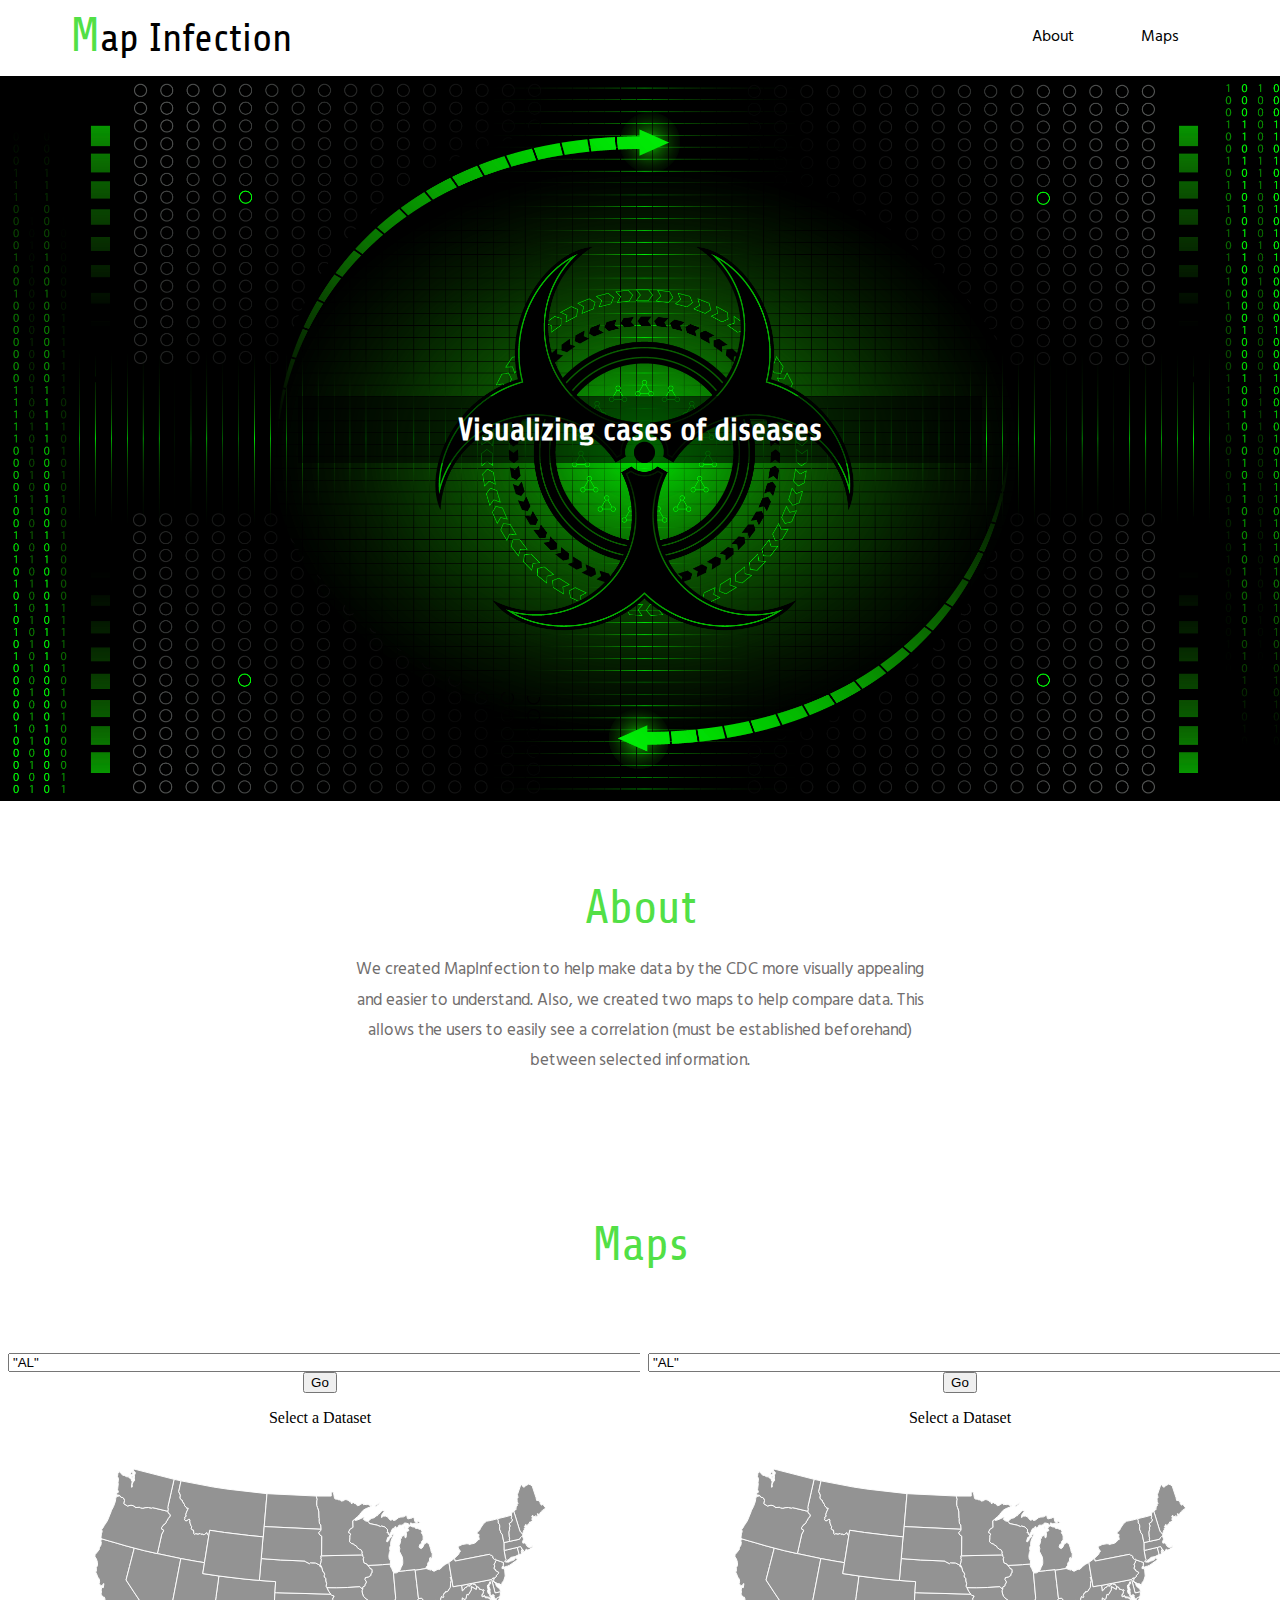
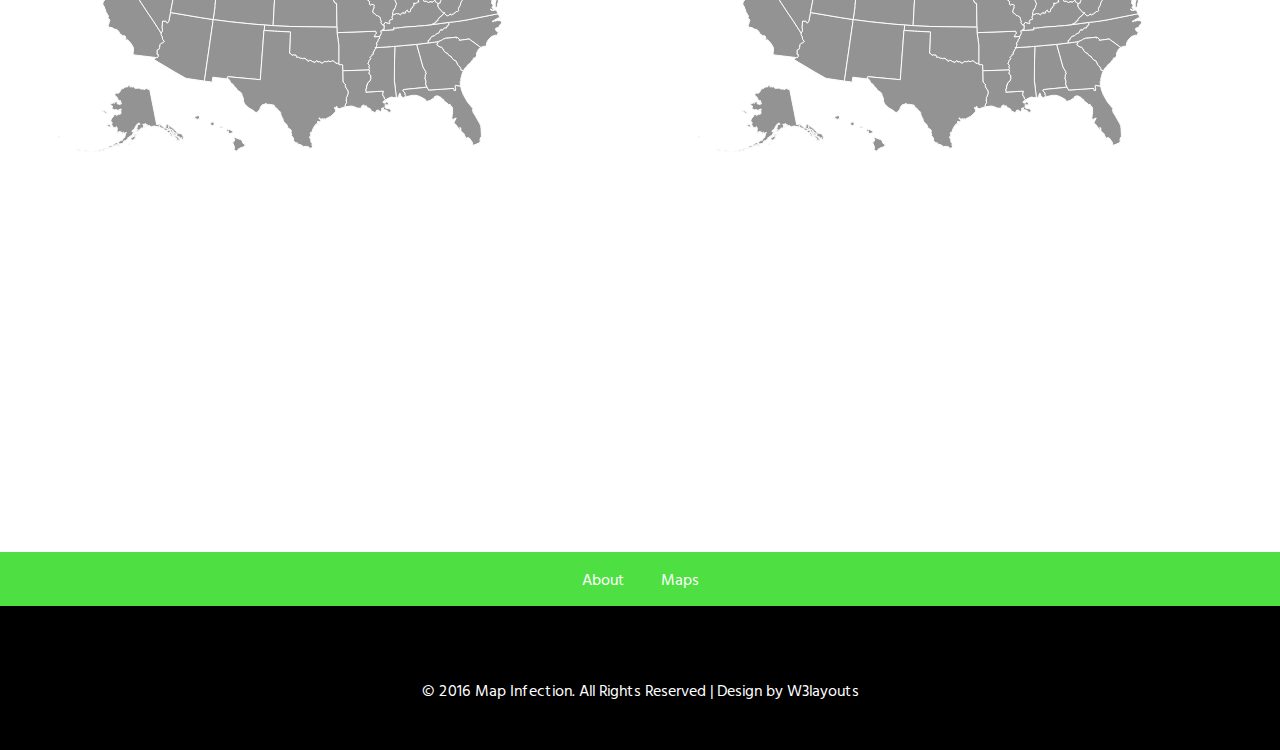
<file: index.html>
<!--Author: W3layouts
Author URL: http://w3layouts.com
License: Creative Commons Attribution 3.0 Unported
License URL: http://creativecommons.org/licenses/by/3.0/
-->
<!DOCTYPE HTML>
<html>
<head>
<title>Agility a corporate Category Flat Bootstrap Responsive  Website Template | Home :: w3layouts</title>
<link href="css/bootstrap.css" rel="stylesheet" type="text/css" media="all">
<!-- jQuery (necessary for Bootstrap's JavaScript plugins) -->
<!-- Custom Theme files -->
<link href="css/style.css" rel="stylesheet" type="text/css" media="all"/>
<!-- Custom Theme files -->
<meta name="viewport" content="width=device-width, initial-scale=1">
<meta http-equiv="Content-Type" content="text/html; charset=utf-8" />
<meta name="keywords" content="Agility  Responsive web template, Bootstrap Web Templates, Flat Web Templates, Android Compatible web template, 
Smartphone Compatible web template, free webdesigns for Nokia, Samsung, LG, SonyEricsson, Motorola web design" />
<script type="application/x-javascript"> addEventListener("load", function() { setTimeout(hideURLbar, 0); }, false); function hideURLbar(){ window.scrollTo(0,1); } </script>
<!--Google Fonts-->
<!--google fonts-->
<script src="js/jquery-1.11.0.min.js"></script>
<script src="js/jquery.circlechart.js"></script>
<!-- start-smoth-scrolling -->
<script type="text/javascript" src="js/move-top.js"></script>
<script type="text/javascript" src="js/easing.js"></script>
<script type="text/javascript">
	jQuery(document).ready(function($) {
		$(".scroll").click(function(event){		
			event.preventDefault();
			$('html,body').animate({scrollTop:$(this.hash).offset().top},1000);
		});
	});
</script>
<!-- start-smoth-scrolling -->
</head>
<body>
<!--header strat here-->
<div class="header" id="home">
	<div class="container">
	  <div class="header-main">
	     <div class="logo">
		    <h1><a href="index.html"><span class="logo-clr">M</span>ap Infection</a></h1>
		 </div>
		 <div class="top-nav">
		 	 <span class="menu"></span>	
		      <nav class="cl-effect-1" id="cl-effect-1">		   		       											
					<ul class="res">
						<li><a href="#about" class="scroll">About</a></li>
						<li><a href="#map" class="scroll">Maps</a></li>				
					</ul>
				</nav>
				<!-- script-for-menu -->
				<!-- /script-for-menu -->

		 </div>
	     <div class="clearfix"> </div>
	  </div>
	</div>
</div>
<!--header strat here-->
<!--banner start here-->
<div class="banner">
	<div class="container">
		<div class="banner-main">
			   <!--<h3>What should go here?</h3>-->
			   <h2><strong>Visualizing cases of diseases</strong></h2>
			<div class="clearfix"> </div>
		</div>
	</div>
</div>
<!--banner end here-->
<!--about start here-->
<div class="about-w3l" id="about">
	<div class="container">
		<div class="about-main-w3l">
			<div class="about-top-w3l">
			   <h3>About</h3>
			   <p>We created MapInfection to help make data by the CDC more visually appealing and easier to understand. Also, we created two maps to help compare data. This allows the users to easily see a correlation (must be established beforehand) between selected information.</p>
			</div>			
		</div>
	</div>    
</div>
<div id ="map">
	<div class="container">
		<div class="about-main-w3l">
			<div class="about-top-w3l">
			   <h3>Maps</h3>
			</div>			
		</div>
	</div>   
</div>
<iframe src="iframe.html"></iframe><iframe src="iframe.html"></iframe>
<!--about end here-->

<!--design1 start here-->
<!--design1 end here-->
<!--services start here-->
<!--services end here-->
<!--design2 start here-->
<!--design2 end here-->
<!--gallery-->
<script src="js/easyResponsiveTabs.js" type="text/javascript"></script>
		    <script type="text/javascript">
			    $(document).ready(function () {
			        $('#horizontalTab').easyResponsiveTabs({
			            type: 'default', //Types: default, vertical, accordion           
			            width: 'auto', //auto or any width like 600px
			            fit: true   // 100% fit in a container
			        });
			    });
				
</script>
<!--script-->
<script src="js/jquery.chocolat.js"></script>
		<link rel="stylesheet" href="css/chocolat.css" type="text/css" media="screen" charset="utf-8">
		<!--light-box-files -->
		<script type="text/javascript" charset="utf-8">
		$(function() {
			$('.img-top a').Chocolat();
		});
		</script>

<!--gallery-->
<!--gallery-->
<!--map start here-->
<!--map end here-->
<!--footer nav start-->
<div class="footer">
	<div class="container">
		<div class="footer-main">
			<ul>
				<li><a href="#about" class="scroll">About</a></li>
				<li><a href="#map" class="scroll">Maps</a></li>				
			</ul>
		</div>
	</div>
</div>
<!--footer nav end here--> 
<!--copy rights start here-->
<div class="copy-right">
	<div class="container">
		 <div class="copy-rights-main">		

 	
		 		  <p>© 2016 Map Infection. All Rights Reserved | Design by  <a href="http://w3layouts.com/" target="_blank">W3layouts</a> </p>		 	
    	 </div>
    </div>
     <script type="text/javascript">
										$(document).ready(function() {
											/*
											var defaults = {
									  			containerID: 'toTop', // fading element id
												containerHoverID: 'toTopHover', // fading element hover id
												scrollSpeed: 1200,
												easingType: 'linear' 
									 		};
											*/
											
											$().UItoTop({ easingType: 'easeOutQuart' });
											
										});
									</script>
						<a href="#" id="toTop" style="display: block;"> <span id="toTopHover" style="opacity: 1;"> </span></a>

</div>
<!--copy right end here-->
</body>
</html>
</file>
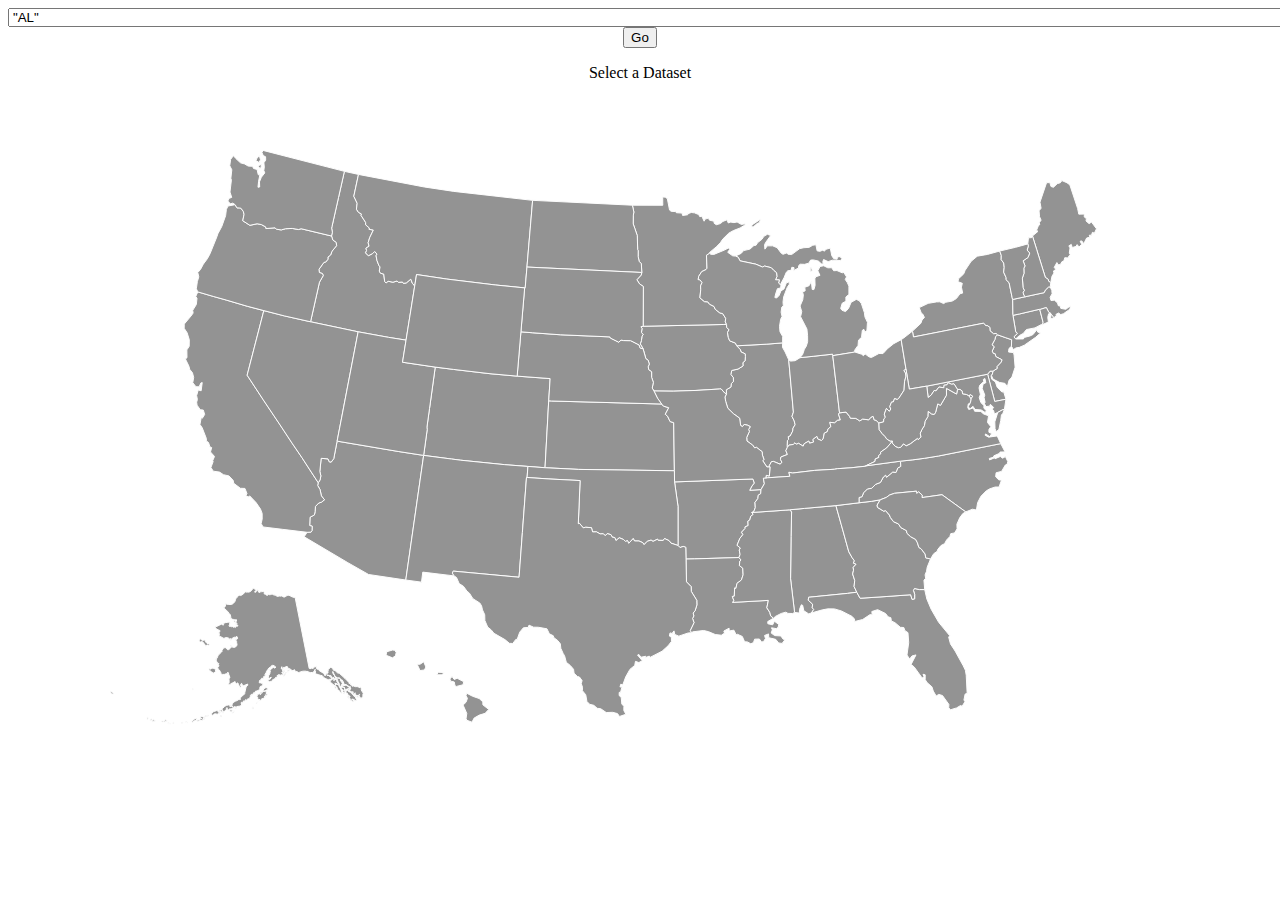
<file: iframe.html>
<!DOCTYPE html>
<html>
    <head>
        <title>CSCI 4300 Term Project</title>
        <link href="css/iframe.css" rel="stylesheet" />
    </head>
    <body>
        <form id="form">
            <select id="selector"></select>
            <input id="submit" type="submit" value="Go" disabled/>
        </form>
        <p id="title">Select a Dataset</p>
        <div id="container"></div>
        <script src="js/libs/d3.min.js"></script>
        <script src="js/libs/topojson.min.js"></script>
        <script src="js/libs/datamaps.all.min.js"></script>
        <script src="js/libs/jquery.min.js"></script>
        <script src="js/iframe.js"></script>
    </body>
</html>
</file>
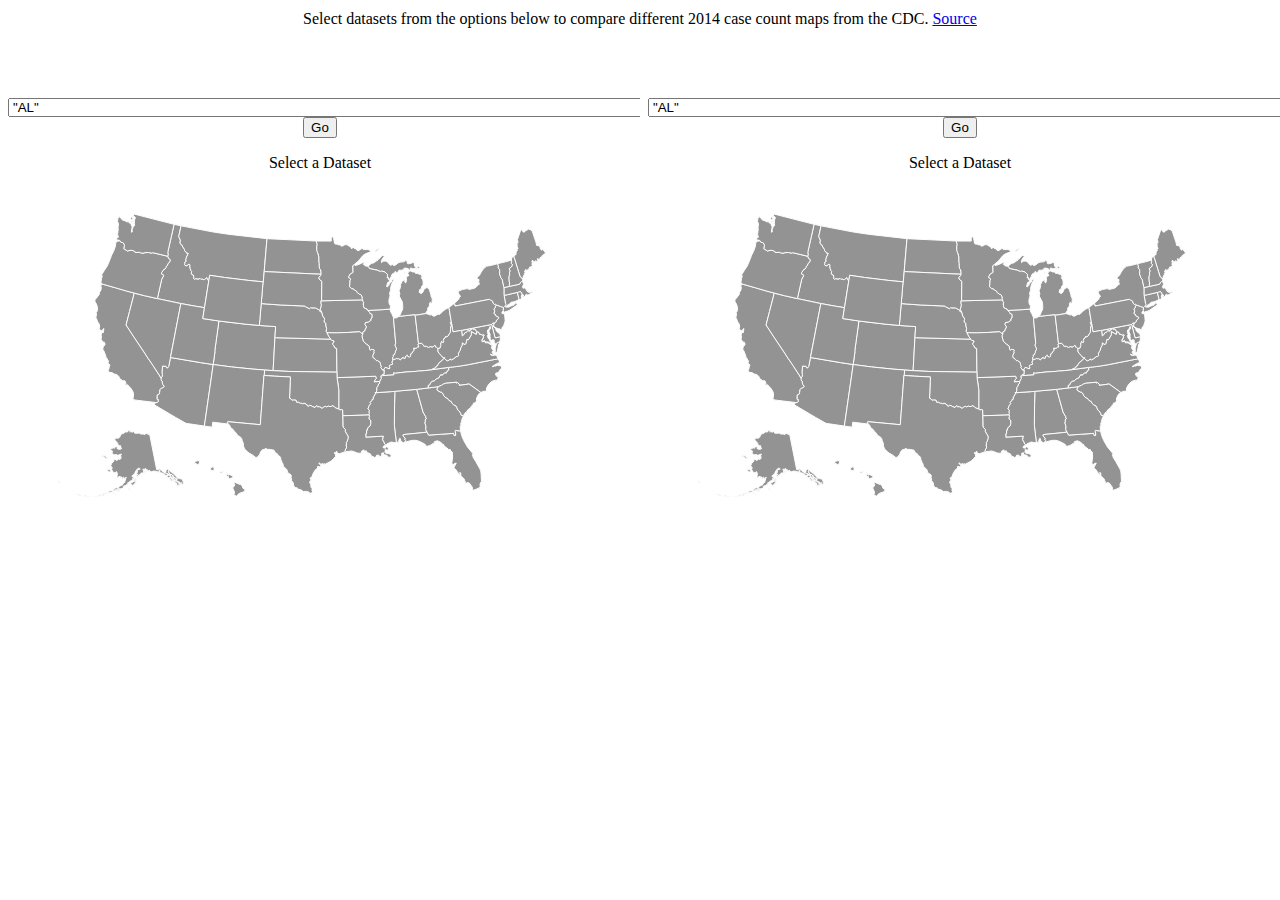
<file: indexCopy.html>
<!DOCTYPE html>
<html>
    <head>
        <title>CSCI 4300 Term Project</title>
        <link href="css/index.css" rel="stylesheet" />
        <meta name="viewport" content="width=device-width">
    </head>
    <body>
        <p>Select datasets from the options below to compare different 2014 case count maps from the CDC. <a href="https://data.cdc.gov/browse">Source</a></p>
        <iframe src="iframe.html"></iframe><iframe src="iframe.html"></iframe>
    </body>
</html>
</file>
<file: css/style.css>
/*--
Author: W3layouts
Author URL: http://w3layouts.com
License: Creative Commons Attribution 3.0 Unported
License URL: http://creativecommons.org/licenses/by/3.0/
--*/
h4, h5, h6,
h1, h2, h3 {margin: 0;}
ul, ol {margin: 0;}
p {margin: 0;}
html, body{
  font-family: 'HindVadodara-Regular';
   font-size: 100%;
   background:#fff; 
}

html {
    height: 100%;
}

body {
    height: 100%;
    width: 100%;
    margin: 0;
    position: absolute;
}

iframe {
    display: inline-block;
    width: 50%;
    height: 89%;
    border: 0;
}

p {
    height: 10%;
    margin: 0;
    text-align: center;
    box-sizing: border-box;
    padding-top: 10px;
}

@media (max-width: 500px){
    iframe {
        display: block;
        width: 100%;
        height: 45%;
    }
}

a {
  text-decoration: none;
  transition: 0.5s all;
  -webkit-transition: 0.5s all;
  -moz-transition: 0.5s all;
  -o-transition: 0.5s all;
}
a:hover {
  transition: 0.5s all;
  -webkit-transition: 0.5s all;
  -moz-transition: 0.5s all;
  -o-transition: 0.5s all;
  text-decoration:none;
}
@font-face {
    font-family: 'Share-Regular';
    src:url(../fonts/Share-Regular.ttf) format('truetype');
}
@font-face {
	font-family: 'HindVadodara-Regular';
    src:url(../fonts/HindVadodara-Regular.ttf) format('truetype');
}
/*--header start here--*/
/*--header start here--*/
.header {
    padding: 1em 0em;
    background:#fff;
}
.logo {
    float: left;
}
span.menu {
    display: none;
}
.top-nav {
    float: right;
}
.top-nav ul {
    padding: 0px;
    list-style: none;
}
.top-nav ul li {
    display: inline-block;
}
.top-nav ul li a {
    padding: 0.5em 1em;
    font-size: 1em;
    color:#000;
    display: block;
    font-family: 'HindVadodara-Regular';
}
.top-nav ul li a:hover,.top-nav ul li a.active {
	color:#CF0C68;
}
.logo h1 {
    font-size: 2.5em;
    font-family: 'Share-Regular';
    
}
span.logo-clr {
    color: rgba(25, 214, 9, 0.77);
    font-size: 1.2em;
    display: inline-block;
    line-height: 0.7em;
}
.logo h1 a{
	color:#000;
	 display: inline-block;
}

/*--commen style--*/
nav a:hover,
nav a:focus {
	outline: none;
}

/* Effect 1: Brackets */
.cl-effect-1 a::before,
.cl-effect-1 a::after {
	display: inline-block;
	opacity: 0;
	-webkit-transition: -webkit-transform 0.3s, opacity 0.2s;
	-moz-transition: -moz-transform 0.3s, opacity 0.2s;
	transition: transform 0.3s, opacity 0.2s;
}

.cl-effect-1 a::before {
	margin-right: 10px;
	content: '[';
	-webkit-transform: translateX(20px);
	-moz-transform: translateX(20px);
	transform: translateX(20px);
}

.cl-effect-1 a::after {
	margin-left: 10px;
	content: ']';
	-webkit-transform: translateX(-20px);
	-moz-transform: translateX(-20px);
	transform: translateX(-20px);
}

.cl-effect-1 a:hover::before,
.cl-effect-1 a:hover::after,
.cl-effect-1 a:focus::before,
.cl-effect-1 a:focus::after {
	opacity: 1;
	-webkit-transform: translateX(0px);
	-moz-transform: translateX(0px);
	transform: translateX(0px);
}

/* Effect 2: 3D rolling links, idea from http://hakim.se/thoughts/rolling-links */
.cl-effect-2 a {
	line-height: 44px;
	-webkit-perspective: 1000px;
	-moz-perspective: 1000px;
	perspective: 1000px;
}
/*--header end here--*/
/*--banner strat here--*/
.banner {
    background: url(../images/biohazard-banner2.png)no-repeat;
    min-height: 725px;
    background-size: cover;
}
.banner-main {
    padding-top: 20em;
        text-align: center;
}
.banner-main h3 {
    font-size: 1em;
    color: #fff;
    padding: 0.5em 1em;
    background: rgba(25, 214, 9, 0.77);
    display: inline-block;
    font-family: 'HindVadodara-Regular';
    text-transform: uppercase;
    letter-spacing: 2px;
}
.banner-main h2 {
    font-size: 2em;
    color: #fff;
    padding: 0.5em 1em;
    background: rgba(0, 0, 0, 0.57);
    display: block;
    width: 60%;
    margin: 0 auto;
    font-family: 'Share-Regular';
}
/*--banner end here--*/
/*--about start here--*/
.about-w3l {
    padding: 5em 0em;
}
.about-top-w3l {
    text-align: center;
    padding: 0em 0em 4em 0em;
}
.about-top-w3l h3 {
    font-size: 3em;
    color:rgba(25, 214, 9, 0.77);
    margin-bottom: 0.2em;
    font-family: 'Share-Regular';
}
.about-top-w3l p {
    font-size: 1.05em;
    color:#716E6E;
    margin: 0 auto;
    width: 50%;
    line-height: 1.8em;
}
.about-grid {
    text-align: center;
}
.about-grid-main {
    background: #eee;
    padding:2em 2em;
    border: 2px solid #EEEEEE;
}
.about-grid-main:hover{
	border: 2px solid #000;
	border-radius: 5px;
	transition: 0.5s all;
  -webkit-transition: 0.5s all;
  -moz-transition: 0.5s all;
  -o-transition: 0.5s all;
}
/*-- w3layouts --*/
.about-grid-main h4 {
    font-size: 1.3em;
    color:rgba(25, 214, 9, 0.77);
    margin: 0.5em 0em;
    font-family: 'Share-Regular';
}
.about-grid-main p {
    font-size: 1em;
    color: #000;
    line-height: 1.8em;
}
/*--about end here--*/
/*--team start here--*/
.team {
    padding: 0em 0em 5em 0em;
}
.team-bottom {
    margin-top: 4em;
}
.team-top {
    text-align: center;
    padding-bottom: 1em;
}
.team-top h3 {
    font-size: 3em;
    color: rgba(25, 214, 9, 0.77);
    margin-bottom: 0.2em;
    font-family: 'Share-Regular';
}
.team-top p {
    font-size: 1.05em;
    color: #716E6E;
    margin: 0 auto;
    width: 50%;
    line-height: 1.8em;
}
.team-img {
    float: left;
    width: 40%;
    position: absolute;
    top: -9%;
    left: 5%;
}
.team-text {
    float: right;
    width: 60%;
}
/*-- agileits --*/
.team-member {
    background: #f5f5f5;
    padding: 1em;
    position: relative;
    min-height: 245px;
}
.team-img img {
    border: 10px solid #D0CFCF;
    background-color: white;
    margin:0 auto;
}
.team-img ul.team-mem {
    padding:0.8em 0em 0em 0em;
    list-style: none;
        text-align: center;
}
.team-img ul.team-mem li{
   display: inline-block;
   margin-right: 0.5em;
}
.team-img ul.team-mem li a {
    background: url(../images/t-icons.png)no-repeat #fff;
    display: inline-block;
    width: 35px;
    height: 35px;
    border-radius: 50px;
    box-shadow: 1px 1px 1px 1px rgba(153, 153, 153, 0.41)
}
.team-img ul.team-mem li a.fa {
    background-position: 12px 5px;
}
.team-img ul.team-mem li a.tw {
    background-position:-17px 6px;
}
.team-img ul.team-mem li a.g {
    background-position:-47px 6px;
}
.team-img ul.team-mem li a:hover {
    background: url(../images/t-icons.png)no-repeat #CF0C68;
}
.team-img ul.team-mem li a.fa:hover {
    background-position: 12px -25px;
}
.team-img ul.team-mem li a.tw:hover {
    background-position: -17px -24px;
}
.team-img ul.team-mem li a.g:hover {
    background-position: -47px -25px;
}
/*-- w3layouts --*/
.team-text h3 {
    font-size: 1.2em;
    color: rgba(25, 214, 9, 0.77);
    background: #fff;
    padding: 0.7em 1em;
    display: inline-block;
    width: 54%;
    font-family: 'Share-Regular';
    border-radius: 0px 0px 50px 0px;    
    box-shadow: 1px 1px 1px 0px rgba(153, 153, 153, 0.41)
}
.team-text h4 {
    font-size: 1em;
    color: #000;
    padding: 0.5em 1em;
    background: #D0CFCF;
    width: 50%;
    border-radius: 0px 0px 36px 0px;
}
.team-text p {
    font-size: 1.03em;
    color: #000;
    line-height: 1.8em;
    margin: 10px 0px 0px 25px;
}
/*--team end here--*/
/*--design1 start here--*/
.design1-left {
    background: url(../images/b3.jpg)no-repeat;
    min-height: 400px;
    background-size: cover;
}
.design1-right {
    padding: 5em 3em;
}
.design1-right {
    padding: 7em 0em 0em 4em;
    background: #EEE;
    min-height: 400px;
}
.design1-right h3 {
    font-size: 2em;
    color:#CF0C68;
    margin-bottom: 0.4em;
    font-family: 'Share-Regular';
}

/*-- agileits --*/
.design1-right p {
    width: 50%;
    line-height: 1.8em;
    font-size: 1.1em;
    color: #000;
}
/*--design end here--*/
/*--services start here--*/
.services-agile {
    padding: 5em 0em;
}
.service-top-agile {
    text-align: center;
    padding-bottom: 4em;
}
.service-top-agile h3 {
    font-size: 3em;
    color: rgba(25, 214, 9, 0.77);
    margin-bottom: 0.2em;
    font-family: 'Share-Regular';
}
.service-top-agile p {
    font-size: 1.05em;
    color:#716E6E;
    margin: 0 auto;
    width: 50%;
    line-height: 1.8em;
}
.ser-icon span {
    display: inline-block;
    width: 65px;
    height: 65px;
    background:rgba(25, 214, 9, 0.77);
    text-align: center;
    border-radius: 70px;
    line-height: 3.9em;
        cursor: pointer;
}
.ser-icon span:hover{
	background:#4F5154;
	 transition: 0.5s all;
  -webkit-transition: 0.5s all;
  -moz-transition: 0.5s all;
  -o-transition: 0.5s all;
}
.ser-grid {
    margin-bottom: 1em;
}
.ser-text h4 {
    font-size: 1.2em;
    color:rgba(25, 214, 9, 0.77);
    margin-bottom: 0.2em;
    font-family: 'Share-Regular';
}
.ser-text p {
    font-size: 1em;
    color:#716E6E;
    line-height: 1.8em;
    width: 70%;
}
.services-bottom-rit {
    padding-top: 3em;
}
.ser-crl1 h4 {
    font-size: 1.2em;
    text-align: center;
    margin-top: 1em;
    color: #81858e;
	text-transform: capitalize;
}
/*--circle --*/
.demo-4 {
    height: 120px;
}
.demo-5 {
    height: 120px;
}
.demo-6 {
    height: 120px;
}
.cir {
    width: 110px !important;
    height: 110px !important;
    top: 5px !important;
    left: 5px !important;
}
.ab {
    width: 120px !important;
    height: 120px !important;    
    background-image: linear-gradient(360deg, transparent 50%, #CF0C68 50%), linear-gradient(90deg, #CF0C68 50%, transparent 50%) !important;
    background-color: #067177 !important;
}
span.perc {
    line-height: 111px !important;
    font-size: 25px !important;
    margin: 0 auto !important;
    color: #81858e !important;
}
/*--services end here--*/
/*--design2 start here--*/
.design2-left {
    background: url(../images/b4.jpg)no-repeat;
    min-height: 450px;
    background-size: cover;
}
.design2-right {
    padding: 4em 1.5em 3em 4em;
    background:#312f30;
    min-height: 450px;
}
.design2-top h3 {
    font-size: 1.5em;
    color: #fff;
    margin-bottom: 0.3em;
    font-family: 'Share-Regular';
}
.design2-top p {
    font-size: 1em;
    color:#E0E0E0;
    line-height: 1.8em;
    width: 75%;
}
span.d-work {
    background: url(../images/d8.png)no-repeat center;
    width: 25px;
    height: 25px;
    display: inline-block;
    vertical-align: top;
}
span.d1-work {
    background: url(../images/d9.png)no-repeat center;
    width: 25px;
    height: 25px;
    display: inline-block;
    vertical-align: top;
}
span.d2-work {
    background: url(../images/d10.png)no-repeat center;
    width: 25px;
    height: 25px;
    display: inline-block;
    vertical-align: top;
}
span.d3-work {
    background: url(../images/d5.png)no-repeat center;
    width: 25px;
    height: 25px;
    display: inline-block;
    vertical-align: top;
}
.design2-text {
    display: inline-block;
    float: right;
    width: 90%;
}
.design2-grid-left {
    float: left;
    width: 50%;
}
.design2-text h4 {
    display: inline-block;
    font-size: 1.2em;
    color: #fff;
    font-family: 'Share-Regular';
}
.design2-main-grid {
    margin-top: 1.5em;
}
.design2-grid-left p {
    font-size: 1em;
    color:#E0E0E0;
    line-height: 1.8em;
    margin-top: 0.5em;
}
/*--design2 end here--*/
/*--gallery--*/
.gallery-top{
	text-align:center;
	padding: 0em 0em 4em 0em;
}
.gallery-top h3{
	font-size: 3em;
	color:rgba(25, 214, 9, 0.77);
	margin: 0;
	padding: 0em 0 0.3em 0;
	 font-family: 'Share-Regular';
}
.gallery-top p{
	color: #716E6E;
  font-size: 1em;
  width: 50%;
  margin: 0 auto;
  line-height: 1.8em;
}
.gallery {
  padding: 5em 0;
}
/*--commen style start here--*/
/* Better spacing on download options in getting started */
.bs-docs-dl-options h4 {
  margin-top: 15px;
  margin-bottom: 5px;
}


.ih-item {
  position: relative;
  -webkit-transition: all 0.35s ease-in-out;
  -moz-transition: all 0.35s ease-in-out;
  transition: all 0.35s ease-in-out;
}
.ih-item,
.ih-item * {
  -webkit-box-sizing: border-box;
  -moz-box-sizing: border-box;
  box-sizing: border-box;
}
.ih-item a {
  color: #333;
}
.ih-item a:hover {
  text-decoration: none;
}
.ih-item img {
  width: 100%;
}

.ih-item.circle {
  position: relative;
  width: 220px;
  height: 220px;
  border-radius: 50%;
}
.ih-item.circle .img {
  position: relative;
  width: 220px;
  height: 220px;
  border-radius: 50%;
}
.ih-item.circle .img:before {
  position: absolute;
  display: block;
  content: '';
  width: 100%;
  height: 100%;
  border-radius: 50%;
  box-shadow: inset 0 0 0 16px rgba(255, 255, 255, 0.6), 0 1px 2px rgba(0, 0, 0, 0.3);
  -webkit-transition: all 0.35s ease-in-out;
  -moz-transition: all 0.35s ease-in-out;
  transition: all 0.35s ease-in-out;
}
.ih-item.circle .img img {
  border-radius: 50%;
}
.ih-item.circle .info {
  position: absolute;
  top: 0;
  bottom: 0;
  left: 0;
  right: 0;
  text-align: center;
  border-radius: 50%;
  -webkit-backface-visibility: hidden;
  backface-visibility: hidden;
}

.ih-item.square {
  position: relative;
  
  border: 8px solid #fff;
  box-shadow: 1px 1px 3px rgba(0, 0, 0, 0.3);
}
.ih-item.square .info {
  position: absolute;
  top: 0;
  bottom: 0;
  left: 0;
  right: 0;
  text-align: center;
  -webkit-backface-visibility: hidden;
  backface-visibility: hidden;
}

/*--effect7 start here--*/
.ih-item.square.effect7 {
  overflow: hidden;
}
.ih-item.square.effect7.colored .info {
  background: #1a4a72;
  background: rgba(26, 74, 114, 0.6);
}
.ih-item.square.effect7.colored .info h3 {
  background: rgba(12, 34, 52, 0.6);
}
.ih-item.square.effect7 .img {
  -webkit-transition: all 0.35s ease-in-out;
  -moz-transition: all 0.35s ease-in-out;
  transition: all 0.35s ease-in-out;
  -webkit-transform: scale(1);
  -moz-transform: scale(1);
  -ms-transform: scale(1);
  -o-transform: scale(1);
  transform: scale(1);
}
.ih-item.square.effect7 .info {
  background: #333333;
  background: rgba(0, 0, 0, 0.6);
  visibility: hidden;
  opacity: 0;
  -webkit-transition: all 0.35s ease-in-out;
  -moz-transition: all 0.35s ease-in-out;
  transition: all 0.35s ease-in-out;
}
.ih-item.square.effect7 .info h3 {
    color: #fff;
    display: inline-block;
    text-align: center;
    font-size: 1.7em;
    margin: 50px 0 0 0;
    -webkit-transform: scale(4);
    -moz-transform: scale(4);
    -ms-transform: scale(4);
    -o-transform: scale(4);
    transform: scale(4);
    -webkit-transition: all 0.35s 0.1s ease-in-out;
    -moz-transition: all 0.35s 0.1s ease-in-out;
    transition: all 0.35s 0.1s ease-in-out;
    font-family: 'Share-Regular';
}
.ih-item.square.effect7 .info p {
    font-style: italic;
    font-size: 15px;
    position: relative;
    color: #FFF;
    padding: 9px 20px 20px;
    text-align: center;
    -webkit-transform: scale(5);
    -moz-transform: scale(5);
    -ms-transform: scale(5);
    -o-transform: scale(5);
    transform: scale(5);
    -webkit-transition: all 0.35s 0.3s linear;
    -moz-transition: all 0.35s 0.3s linear;
    transition: all 0.35s 0.3s linear;
}
.ih-item.square.effect7 a:hover .img {
  -webkit-transform: scale(1.2);
  -moz-transform: scale(1.2);
  -ms-transform: scale(1.2);
  -o-transform: scale(1.2);
  transform: scale(1.2);
}
.ih-item.square.effect7 a:hover .info {
  visibility: visible;
  opacity: 1;
}
.ih-item.square.effect7 a:hover .info h3,
.ih-item.square.effect7 a:hover .info p {
  -webkit-transform: scale(1);
  -moz-transform: scale(1);
  -ms-transform: scale(1);
  -o-transform: scale(1);
  transform: scale(1);
}
/*--effect end here--*/
/******** SAP ************/
.sap_tabs{
	clear:both;
	padding: 0em 0 0em;
}
.tab_box{
	background:#fd926d;
	padding: 2em;
}
.top1{
	margin-top: 2%;
}
.resp-tabs-list {
  list-style: none;
  padding: 0em 9px 2em;
  margin: 0 auto;
  text-align: center;
}
.resp-tab-item {
    color: #CF0C68;
    font-size: 0.9em;
    cursor: pointer;
    padding: 11px 5px;
    display: inline-block;
    margin: 0;
    text-align: center;
    list-style: none;
    outline: none;
    -webkit-transition: all 0.3s ease-out;
    -moz-transition: all 0.3s ease-out;
    -ms-transition: all 0.3s ease-out;
    -o-transition: all 0.3s ease-out;
    transition: all 0.3s ease-out;
    text-transform: uppercase;
    margin: 0 1.5em 0;
    border-bottom: 2px solid #FFFFFF;
}
.resp-tab-active {
    text-shadow: none;
    color: #000;
    border-bottom: 2px solid #CF0C68;
}
.resp-tabs-container {
	padding: 0px;
	background-color: #fff;
	clear: left;
	
}
h2.resp-accordion {
	cursor: pointer;
	padding: 5px;
	display: none;
}
.resp-tab-content {
	display: none;
}
.resp-content-active, .resp-accordion-active {
   display: block;
}

.tab_img{
	padding:1em 0em;
}
.img-top {	
	  position: relative;
}
.link-top{
	position: absolute;
 top: 0%;
  text-align: center;
  width: 90%;
  background: rgba(0, 0, 0, 0.49);
  height: 100%;
  padding: 5em 0 0;
  display: none;
}
i.link {
  background: url(../images/eye.png)no-repeat 0px 0px;
  width: 35px;
  height: 27px;
  display: inline-block;
}
.img-top:hover .link-top{
	display: block;
}
/*--//gallery--*/
/*--happy start here--*/
.happy {
    background: url(../images/happy-banner.jpg)no-repeat;
    background-size: cover;
    min-height: 520px;
    padding: 5em 0em;
}
.happy-bottom {
  padding: 4em 0em 0em 0em;
}
.happy-top {
	text-align: center;
}
.happy-top h3 {
	font-size: 3em;
	font-weight: 400;
	color: #fff;
	margin: 0px 0px 18px 0px;
	font-family: 'Share-Regular';
}
.happy-top h4 {
  font-size: 20px;
  color: #fff;
  border-bottom: 1px solid #fff;
  padding: 0em 0em 1em 0em;
  width: 80%;
  margin: 0 auto;
}
ul#slider p {
	font-size: 16px;
	font-weight: 300;
	color: #fff;
	line-height: 1.8em;
	width: 65%;
    margin: 0 auto;
}
/*--- slider-css --*/
.slider{
	position:relative;
}
.rslides {
  position: relative;
  list-style: none;
  overflow: hidden;
  width: 100%;
  padding: 0;
  margin: 0;
  }
.rslides li {
  -webkit-backface-visibility: hidden;
  position: absolute;
  display: none;
  width: 100%;
  left: 0;
  top: 0;
  }
.rslides li:first-child {
  position: relative;
  display: block;
  float: left;
  }
.rslides img {
  display: block;
  height: auto;
  float: left;
  width: 100%;
  border: 0;
  }
.rslides_tabs {
  text-align: center;
  width: 100%;
  position:absolute;
  bottom:0;
  top: 90px;
  z-index:999;
  padding: 0px;
  }
.rslides_tabs li {
  display: inline;
  }
.rslides_tabs a {
   border:none;
  }
.rslides_tabs li:first-child {
  margin-left: 0;
  }
.rslides_tabs .rslides_here a {
  color: #fff;
  font-weight: bold;
  }
#slider3-pager a {
  display: inline-block;
}
#slider3-pager img {
  float: left;
  display:block;
}
#slider3-pager .rslides_here a {
  background: transparent;
}
#slider3-pager a {
  padding:0.2em;
  opacity:0.3;
}
#slider3-pager a:hover,#slider3-pager a.active{
  opacity:0.8;
}

/*-- responsive-mediaqueries --*/


@media (max-width:480px){
	#slider3-pager a {
		width: 21%;
	}
	.rslides_tabs {
		bottom: 20px;
	}
	.happy-top h3 {
		font-size: 23px;
	}
	.happy-top h4 {
		font-size: 14px;
	}
	.happy-top h4 {
		  font-size: 12px;
		  width: 90%;
	}
	.rslides_tabs {
       top: 105px;
   }
   ul#slider p {
    font-size: 12px;
}
}
@media (max-width:320px){
	#slider3-pager a {
		width: 20%;
	}
	.happy-top h3 {
		font-size: 20px;
		margin: 0px 0px 5px 0px;
	}
	.happy-top h4 {
	font-size: 11px;
	line-height: 1.5em;
	}
	ul#slider p {
		font-size: 11px;
	}
	li.rslides1_s1 img {
		width: 100%;
	}
	li.rslides1_s2 img {
		width: 100%;
	}
	li.rslides1_s3 img {
		width: 100%;
	}
	li.rslides1_s4 img {
		width: 100%;
	}
.happy-top {
	padding: 0px 0px 10px 0px;
}
.happy {
	min-height: 270px;
}
.rslides_tabs {
  top: 95px;
}
.happy-bottom {
  padding: 0em 0em 0em 0em;
}
.happy {
    min-height:295px;
}
.happy-bottom {
    padding: 0em 0em 1em 0em;
}
}
/*--happy end here--*/
/*--get in touch--*/
.get-touch {
    padding: 5em 0em;
}
.get-touch-top {
    text-align: center;
    padding-bottom: 3em;
}
.get-touch-top h3 {
    font-size: 3em;
    color: #CF0C68;
    margin-bottom: 0.2em;
    font-family: 'Share-Regular';
}
.get-touch-top p {
    font-size: 1.05em;
    color: #716E6E;
    margin: 0 auto;
    width: 50%;
    line-height: 1.8em;
}
.get-touch-bottom input[type="text"] {
    display: inline-block;
    background: none;
    border: 1px solid #A3A1A1;
    width: 49.2%;
    outline: none;
    font-size: 0.95em;
    color: #747577;
    font-weight: 400;
    border-radius: 2px;
    padding: 14px 15px;
    margin: 0% 1% 2% 0%;
}
.get-touch-bottom input.no-mar {
    margin: 0% 0% !important;
}
.get-touch-bottom textarea {
    background: none;
    border: 1px solid #A3A1A1;
    width: 100%;
    display: block;
    height:15em;
    outline: none;
    font-size: 0.95em;
    color: #747577;
    font-weight: 400;
    resize: none;
    border-radius: 3px;
    padding: 10px 15px 10px 15px;
}
.get-touch-bottom input[type="submit"] {
    font-size: 1em;
    color: #FFFFFF;
    padding: 0.6em 1em 0.6em 1em;
    display: block;
    border: none;
    margin: 1em auto 0em;
    outline: none;
    background: #CF0C68;
    border-radius: 3px;
    text-align: center;
    width: 14%;
}
.get-touch-bottom input[type="submit"]:hover {
   background:#312f30;
   transition: 0.5s all;
  -webkit-transition: 0.5s all;
  -moz-transition: 0.5s all;
  -o-transition: 0.5s all;
}
/*--get in touch--*/
/*--map start here--*/
.map ul {
    padding: 0px;
}
ul.faq {
    padding: 0px;
    list-style: none;
}
.faq li {
    margin-top: 0.5em;
}
.faq li:nth-child(1) {
    margin: 0;
}
.faq li a {
    padding: 1em;
    width: 100%;
    display: block;
    position: relative;
    color: #fff;
    font-size: 1.2em;
    text-decoration: none;
    background: #171f22;
    text-align: center;
}
.faq li a:hover,.faq li a.active{
	color: #fff;
	background:#171f22;
}
.faq span.glyphicon {
    margin-left: 1em;
    vertical-align: middle;
    font-size: 1.1em;
    top: 0;
}
.faq li a.active span.glyphicon {
	-webkit-transform: rotatex(180deg);
	transform: rotatex(180deg);
	-moz-transform: rotatex(180deg);
	-o-transform: rotatex(180deg);
	-ms-transform: rotatex(180deg);
}
/*--/.faq iframe {
    width: 100%;
    min-height: 25em;
    border: none;
}/*--/
/*--//faq--*/
/*--map end here--*/
/*--footer nav start here--*/
.footer {
    background: rgba(25, 214, 9, 0.77);
    text-align: center;
}
.footer-main ul {
    padding: 0px;
    list-style: none;
}
.footer-main ul li{
    display: inline-block;
}
.footer-main ul li a{
    padding: 1em 1em;
    font-size: 1em;
    color: #fff;
    display: block;
}
.footer-main ul li a:hover{
	color: #000;
}
#toTop {
	display: none;
	text-decoration: none;
	position: fixed;
	bottom: 10px;
	right: 0px;
	overflow: hidden;
	width: 48px;
	height: 48px;
	border: none;
	text-indent: 100%;
	background: url(../images/top_mover.png) no-repeat 0px 0px;
}
/*--footer nav end here--*/
/*--copyrights start here--*/
.copy-right {
    text-align: center;
    padding: 3em 0em;
    background:#000000;
}
.copy-rights-main p {
    font-size: 1em;
    color: #fff;
    line-height: 1.5em;    
    padding-top: 1.5em;
}
.copy-rights-main p a {
    font-size: 1em;
    color: #fff;
}
.copy-rights-main p a:hover {
    color:#CF0C68;
}
.copy-rights-main ul.ftr-icons {
    padding: 0em;
    list-style: none;
}
.copy-rights-main ul.ftr-icons li{
	display:inline-block;
	margin-right: 0.5em;
}
.ftr-icons span.fa {
    background: url(../images/t-icons.png)no-repeat #3c579e;
    width: 35px;
    height: 35px;
    transition: 0.5s all;
    background-position: 12px -25px;
}
.ftr-icons span.fa:hover{
	border-radius:5px;
	transition: 0.5s all;
  -webkit-transition: 0.5s all;
  -moz-transition: 0.5s all;
  -o-transition: 0.5s all;
}
.ftr-icons span.tw {
    background: url(../images/t-icons.png)no-repeat #0f98ce;
    width: 35px;
    height: 35px;
    transition: 0.5s all;
    background-position:-18px -25px;
}
.ftr-icons span.tw:hover{
	border-radius:5px;
	transition: 0.5s all;
  -webkit-transition: 0.5s all;
  -moz-transition: 0.5s all;
  -o-transition: 0.5s all;
}
.ftr-icons span.g {
    background: url(../images/t-icons.png)no-repeat #ca2429;
    width: 35px;
    height: 35px;
    transition: 0.5s all;
    background-position: -47px -25px;
}
.ftr-icons span.g:hover{
	border-radius:5px;
	transition: 0.5s all;
  -webkit-transition: 0.5s all;
  -moz-transition: 0.5s all;
  -o-transition: 0.5s all;
}

.ftr-icons li a{
	position: relative;
    display: -webkit-box;
    display: -webkit-flex;
    display: -ms-flexbox;
    display: flex;
    -webkit-box-align: center;
    -webkit-align-items: center;
    -ms-flex-align: center;
    align-items: center;
    -webkit-box-pack: center;
    -webkit-justify-content: center;
    -ms-flex-pack: center;
    justify-content: center;
    text-decoration: none;
    -webkit-transition: all .15s ease;
    transition: all .15s ease;
    -webkit-backface-visibility: hidden;
    backface-visibility: hidden;
}
.ftr-icons a:hover .tooltip {
  display: block;
  visibility: visible;
  opacity: 1;
  -webkit-transform: translate(0, -10px);
          transform: translate(0, -10px);
}
.ftr-icons a:active {
  box-shadow: 0px 1px 3px rgba(0, 0, 0, 0.5) inset;
}
.ftr-icons .tooltip {
  opacity: 0;
  position: absolute;
  top: -20px;
  left: 50%;
  -webkit-transition: all .15s ease;
  transition: all .15s ease;
  -webkit-backface-visibility: hidden;
          backface-visibility: hidden;
}
.ftr-icons .tooltip span {
  position: relative;
  left: -50%;
  padding: 6px 8px 5px 8px;
  border-radius: 3px;
  color: #fff;
  font-size: 0.7em;
  line-height: 1;
  background: #565656;
    color: #fff;
    letter-spacing: 0.5px;
}
.ftr-icons .tooltip span:after {
  position: absolute;
  content: " ";
  width: 0;
  height: 0;
  top: 100%;
  left: 50%;
  margin-left: -8px;
  border: 8px solid transparent;
  border-top-color: #565656;
}
.ftr-icons span  {
  position: relative;
  top: 1px;
  font-size: 1.5rem;
}
/*--copyrights end here-- */



@media(max-width:1440px){
	
}
@media(max-width:1366px){
	
}
@media(max-width:1280px){
.design2-grid-left p {
    font-size: 0.95em;	
}
.design1-right {
    padding: 5em 0em 0em 4em;
}
.design1-right p {
    width: 70%;
}
.design2-top p {
    width: 95%;
}
}
@media(max-width:1024px){
.banner-main h2 {
    width: 70%;
}
.banner {
    min-height: 500px;
}
.banner-main {
    padding-top: 12em;
}
.about-top-w3l p {
    width: 65%;
}
.team-top p {
    width: 65%;
}
.team-text p {
    font-size: 0.9em;
}
.design1-right p {
    width: 90%;
}
.cir {
    width: 90px !important;
    height: 90px !important;
    top: 5px !important;
    left: 5px !important;
}
.ab {
    width: 100px !important;
    height: 100px !important;
}
span.perc {
    line-height: 88px !important;
    font-size: 20px !important;
}
.demo-4 {
    height: 100px;
}
.demo-5 {
    height: 100px;
}
.demo-6 {
    height: 100px;
}
.ser-crl1 h4 {
    font-size: 1em;
    margin-top: 0.5em;
}
.design2-top p {
    width: 100%;
    font-size: 0.95em;
}
.design2-text {
    width: 85%;
}
.design2-right {
    padding: 2em 1.5em 2em 2em;
}
.design1-left {
    min-height: 305px;
}
.design1-right {
    padding: 3em 0em 0em 3em;
    min-height: 305px;
}
.team-img {
    left: 3%;
}
.services-bottom-rit {
    padding-top: 4em;
}
.service-top-agile p {
    width: 65%;
}
.ih-item.square.effect7 .info h3 {
    margin: 35px 0 0 0;
}
.allery-top p {
    width: 65%;
}
.gallery-top p {
    width: 65%;
}
ul#slider p {
    width: 80%;
}
.get-touch-top p {
    width: 65%;
}
}
@media(max-width:991px){
.top-nav ul li a {
    padding: 0.5em 0.5em;	
}
.banner-main h2 {
    width: 90%;
}
.about-top-w3l p {
    width: 90%;
}
.about-grid {
    float: left;
    width: 33%;
    padding: 0px 0px 0px 10px;
}
.about-grid-main {
    padding: 1em 1em;
}
.team-gris {
    float: left;
    width: 50%;
    padding: 0px 0px 0px 10px;
}
.team-text p {
    margin: 4px 0px 0px 20px;
}
.about-grid-main p {
    font-size: 0.91em;
}
.team-top p {
    width: 90%;
}
.design1-right {
    padding: 5em 0em 0em 4em;
    min-height: 300px;
}
.service-top-agile p {
    width: 90%;
}
.ser-icon {
    float: left;
    width: 15%;
    margin-bottom: 1em;
}
.ser-crl1 {
    float: left;
    width: 33%;
}
.ser-crl1 h4 {
   text-align: left;
    margin: 1em 0em 0em 1.3em;
}
.team-text h3 {
    font-size: 1.1em;
    padding: 0.4em 1em;
}
.ser-text {
    float: right;
    width: 85%;
}
.design2-right {
    min-height: 355px;
}
.img-top {
    float: left;
    width: 25%;
    padding: 0em 0em 0em 0.5em;
}
.ih-item.square.effect7 .info h3 {
    margin:60px 0 0 0;
    font-size: 1.5em;
}
.ih-item.square.effect7 .info p {
    font-size: 13px;
    padding: 9px 10px 10px;
}
.tab_img {
    padding: 0.3em 0em;
}
.design2-text {
    width: 92%;
}
ul#slider p {
    width: 100%;
}
}
@media(max-width:800px){
span.menu{
		display:inline-block;
		text-align:right;
		padding:6px 0px 0px 0px;
		cursor: pointer;
		color: #E74C3C;
		font-size: 16px;
		font-weight: 700;
		position:relative;
}
.top-nav ul.res{
	 display:none;
	 padding:0px;
}
.top-nav ul.res {
		padding: 0;
		margin:2em 0em 0em 0em;
		z-index: 9999;
		position: absolute;
		width: 100%;
		left:0;
}
.top-nav ul.res {
    display: none;
    text-align: center;
    background:#272727;
    margin-top: 15px;
    width: 100%;
    padding: 0.8em 0em;
}
.top-nav ul.res li a span.res {
		font-size: 16px;
		padding: 0.7em 0;
		color:#000;
		display: block;
		border: none;
        text-align: center;
        margin: 0em;
}
ul.res li {
    width: 100%;
    display: block;
    margin-bottom: 4px;
}
ul.res li a {
    padding: 10px 20px;
    color:#fff;
    font-size:1em;
}
ul.res li a:hover {
	 color:#CF0C68;
}	
.banner {
    min-height: 370px;
}
.banner-main {
    padding-top: 8em;
}
.about-w3l {
    padding: 3em 0em;
    background-color: #e6e6e6;
}
.about-top-w3l {
    padding: 0em 0em 3em 0em;
}
.team-bottom {
    margin-top: 3em;
}
.about-top-w3l h3 {
    font-size: 2.5em;
}
.team-top h3 {
    font-size: 2.5em;
}
.team-member {
    min-height: 220px;
}
.team {
    padding: 0em 0em 3em 0em;
}
.design1-right {
    padding: 3em 0em 0em 4em;
    min-height: 250px;
}
.services-agile {
    padding: 3em 0em;
}
.service-top-agile h3 {
    font-size: 2.5em;
}
.services-bottom-rit {
    padding-top: 2em;
}
.design2-left {
    min-height: 305px;
}
.gallery {
    padding: 3em 0;
}
.gallery-top h3 {
    font-size: 2.5em;
}
.gallery-top p {
    width: 80%;
}
.gallery-top {
    padding: 0em 0em 2em 0em;
}
.happy-top h3 {
    font-size: 2.5em;
}
.happy-bottom {
    padding: 3em 0em 0em 0em;
}
.happy {
    min-height: 430px;
    padding: 3em 0em;
}
.get-touch {
    padding: 3em 0em;
}
.get-touch-top h3 {
    font-size: 2.5em;
}
.get-touch-top p {
    width: 90%;
}
.banner-main h2 {
    width: 75%;
    font-size: 1.7em;
}
.team-img ul.team-mem li {
    margin-right: 0.3em;
}
.team-img ul.team-mem li a {
	background: url(../images/t-icons.png)no-repeat #fff;
    width: 25px;
    height: 25px;
    background-size: 200%;
}
.team-img ul.team-mem li a:hover {
    background: url(../images/t-icons.png)no-repeat #CF0C68;
    background-size: 200%;
}
.team-img ul.team-mem li a.fa {
    background-position: 10px 5px;
}
.team-img ul.team-mem li a.tw {
    background-position: -10px 5px;
}
.team-img ul.team-mem li a.g {
    background-position: -30px 5px;
}
.team-img ul.team-mem li a.fa:hover {
    background-position: 10px -15px;
}
.team-img ul.team-mem li a.tw:hover {
    background-position: -10px -15px;
}
.team-img ul.team-mem li a.g:hover {
    background-position: -30px -16px;
}
}
@media(max-width:736px){
.ih-item.square.effect7 .info h3 {
    margin: 26px 0 0 0;
}	
}
@media(max-width:667px){
.banner-main h2 {
    width: 75%;
    font-size: 1.5em;
}
.ih-item.square.effect7 .info p {
    font-size: 12px;
    padding: 9px 7px 7px;
}
}
@media(max-width:640px){
.banner-main h2 {
    width: 90%;
    font-size: 1.6em;
}	
.banner {
    min-height: 315px;
}
.banner-main {
    padding-top: 6.5em;
}
.logo h1 {
    font-size: 2.3em;
}
span.menu {
    padding: 4px 0px 0px 0px;
}
.about-grid {
    float: none;
    width: 70%;
    padding: 0px 0px 15px 10px;
    margin: 0 auto;
}
.team-bottom {
    margin-top: 0em;
}
.team-gris {
    float: none;
    width: 80%;
    margin: 0 auto;
    padding: 50px 0px 0px 10px;
}
.team-member {
    min-height: 245px;
}
.img-top {
    float: left;
    width: 50%;
    padding: 0em 0em 1em 1em;
}
.get-touch-bottom input[type="text"] {
    width: 49%;
}
.design2-text {
    width: 87%;
}
.faq iframe {
    min-height: 18em;
}
}
@media(max-width:600px){
.happy-top h4 {
    font-size: 18px;
    width: 90%;
}
}
@media(max-width:480px){
.banner-main h2 {
    width: 90%;
    font-size: 1.3em;
}
.banner {
    min-height: 270px;
}
.banner-main {
    padding-top: 5.5em;
}
.banner-main h3 {
    font-size: 0.9em;
}
.about-w3l {
    padding: 2em 0em;
}
.about-top-w3l p {
    width: 100%;
    font-size: 0.9em;
}
.about-top-w3l {
    padding: 0em 0em 2em 0em;
}
.team-top p {
    width: 100%;
    font-size: 0.9em;
}
.team-gris {
    width: 100%;
}
.design1-left {
    min-height: 225px;
}
.design1-right {
    padding: 2em 0em 0em 2em;
}
.design1-right p {
    font-size: 0.95em;
}
.design1-right h3 {
    font-size: 1.5em;
    margin-bottom: 0.3em;
}
.design1-right {
    min-height: 205px;
}
.about-grid-main img {
    width: 25%;
}
.service-top-agile p {
    width: 100%;
    font-size: 0.9em;
}
.services-agile {
    padding: 2em 0em;
}
.service-top-agile {
    padding-bottom: 3em;
}
.ser-text p {
    width: 100%;
}
.ser-icon {
    float: left;
    width: 25%;
}
.ser-text {
    float: right;
    width: 75%;
    padding: 0px;
}
.design2-left {
    min-height: 250px;
}
.design2-text {
    width: 85%;
}
.gallery {
    padding: 2em 0;
}	
.resp-tab-item {
    margin: 0 1em 0;
}
.gallery-top p {
    width: 100%;
    font-size: 0.9em;
}
.ih-item.square.effect7 .info h3 {
    margin: 35px 0 0 0;
}
.gallery-top {
    padding: 0em 0em 1em 0em;
}
.happy-top h4 {
    font-size: 16px;
    width: 98%;
}
.happy-bottom {
    padding: 1em 0em 1em 0em;
}
ul#slider p {
    font-size: 14px;
}
.happy {
    min-height: 355px;
    padding: 2em 0em;
}
.get-touch {
    padding: 2em 0em;
}
.get-touch-top p {
    width: 100%;
    font-size: 1em;
}
.get-touch-bottom input[type="text"] {
    width: 100%;
    font-size: 0.9em;
    padding: 10px 15px;
}
.get-touch-bottom input.no-mar {
    margin: 0% 0% 2% 0%!important;
}
.get-touch-bottom input[type="submit"] {
    font-size: 0.9em;
    padding: 0.5em 1em 0.5em 1em;
    width: 25%;
}
.get-touch-bottom textarea {
    width: 100%;
    height: 11em;
    font-size: 0.9em;
}
.footer-main ul li a {
    padding: 1em 0.5em;
}
.faq iframe {
    min-height: 11em;
}
.faq li a {
    font-size: 1em;
}
.about-top-w3l h3 {
    font-size: 2.2em;
}
.about-top-w3l h3 {
    font-size: 2.2em;
}
.service-top-agile h3 {
    font-size: 2.2em;
}
.gallery-top h3 {
    font-size: 2.2em;
}
.happy-top h3 {
    font-size: 2.2em;
}
.get-touch-top h3 {
    font-size: 2.2em;
}
.design2-grid-left {
    float: none;
    width: 100%;
    margin-top: 1em;
}
.design2-text {
    width: 90%;
}
.design2-main-grid {
    margin-top: 0em;
}
ul.res li a {
    padding: 5px 20px;
    font-size: 0.85em;
}
}
@media(max-width:414px){
.banner-main h2 {
    width: 100%;
    font-size: 1.2em;
}
.banner {
    min-height: 225px;
}
.banner-main h3 {
    font-size: 0.85em;
}
.banner-main {
    padding-top: 4.5em;
}
.resp-tab-item {
    margin: 0 0.5em 0;
    font-size: 0.8em;
}
.ih-item.square.effect7 .info h3 {
    margin: 25px 0 0 0;
}	
.footer-main ul li a {
    padding: 1em 0.3em;
    font-size: 0.9em;
}
.ser-icon {
    padding: 0px 10px 0px 0px;
}
.happy-top h4 {
    font-size: 15px;
}
ul#slider p {
    font-size: 13px;
}
}
@media(max-width:384px){
.banner-main h2 {
    width: 100%;
    font-size: 1.1em;
}	
.banner {
    min-height: 195px;
}
.about-grid {
    width: 90%;
}
.team-member {
    min-height: 200px;
}
.design1-left {
    min-height: 160px;
}
.design1-right {
    padding: 1em 0em 1em 1.5em;
}
.design1-right p {
    font-size: 0.9em;
    width: 95%;
}
.ab {
    width: 85px !important;
    height: 85px !important;
}
.cir {
    width: 75px !important;
    height: 75px !important;
}
span.perc {
    line-height: 77px !important;
    font-size: 18px !important;
    width: 100% !important;
    height: 100% !important;
}
.demo-4 {
    height: 85px;
}
.demo-5 {
    height: 85px;
}
.demo-6 {
    height: 85px;
}
.resp-tab-item {
    margin: 0 0.3em 0;
    font-size: 0.8em;
}
.happy-top h4 {
    font-size: 13px;
}
li.rslides1_s1 img {
    width: 100%;
}
li.rslides1_s2 img {
    width: 100%;
}
li.rslides1_s3 img {
    width: 100%;
}
li.rslides1_s4 img {
    width: 100%;
}
.copy-right {
    text-align: center;
    padding: 1.5em 0em;
}
.img-top {
    float: none;
    width: 100%;
    padding: 0em 0em 1em 0em;
}
.ih-item.square.effect7 .info h3 {
    margin: 70px 0 0 0;
}
}
@media(max-width:320px){
.banner-main h2 {
    font-size: 1em;
    padding: 0.5em 0.4em;
}	
.header {
    padding: 0.6em 0em;
}
.logo h1 {
    font-size: 2em;
}
span.menu img {
    width: 88%;
}
.banner-main h3 {
    font-size: 0.7em;
}
.banner {
    min-height: 195px;
}
.banner-main {
    padding-top: 4em;
}
.about-grid {
    width: 100%;
    padding: 0px 0px 15px 0px;
}
.about-w3l {
    padding: 1.5em 0em;
}
.team-top h3 {
    font-size: 2em;
}
.about-top-w3l h3 {
    font-size: 2em;
}
.team-gris {
    padding: 30px 0px 0px 0px;
}
.team-text p {
    margin: 0px 0px 0px 14px;
    font-size: 0.7em;
}
.team-img img {
    border: 5px solid #D0CFCF;
}
.team-text h4 {
    font-size: 0.85em;
    padding: 0.3em 1em;
    width: 55%;
}
.team-text h3 {
    font-size: 1em;
    padding: 0.3em 1em;
}
.team-text p {
    margin: 0px 0px 0px 11px;
    font-size: 0.75em;
}
.team-member {
    min-height: 170px;
}
.team {
    padding: 0em 0em 2em 0em;
}
.design1-left {
    min-height: 140px;
}
.design1-right p {
    font-size: 0.82em;
    width: 96%;
}
.design1-right {
    min-height: 180px;
}
.services-bottom-left {
    padding: 0px;
}
.ser-text p {
    font-size: 0.9em;
}
.ser-icon img {
    width: 55%;
}
.ser-icon span {
    width: 50px;
    height: 50px;
    line-height: 3em;
}
.services-bottom-rit {
    padding-top: 0.5em;
}
.ser-crl1 {
    padding: 0px;
}
.cir {
    width: 60px !important;
    height: 60px !important;
}
.ab {
    width: 70px !important;
    height: 70px !important;
}
span.perc {
    line-height: 60px !important;
    font-size: 15px !important;
}
.demo-4 {
    height: 70px;
}
.demo-5 {
    height: 70px;
}
.demo-6 {
    height: 70px;
}
.ser-crl1 h4 {
    margin: 0.5em 0em 0em 0.4em;
}
.design2-left {
    min-height: 165px;
}
.design2-text {
    width: 85%;
}
.design2-text h4 {
    font-size: 1.05em;
}
.design2-top p {
    font-size: 0.9em;
}
.design2-grid-left p {
    font-size: 0.9em;
}
.resp-tab-item {
    font-size: 0.65em;
}
.resp-tabs-list {
    padding: 0em 9px 1em;
}
.ih-item.square.effect7 .info h3 {
    margin: 59px 0 0 0;
}
.service-top-agile h3 {
    font-size: 2em;
}
.service-top-agile {
    padding-bottom: 2em;
}
.gallery-top h3 {
    font-size: 2em;
}
.happy-top h3 {
    font-size: 1.8em;
}
.get-touch-top h3 {
    font-size: 2em;
}
.get-touch-top p {
    font-size: 0.9em;
}
.get-touch-top {
    padding-bottom: 1.5em;
}
.get-touch-bottom input[type="text"] {
    padding: 7px 10px;
}
.get-touch-bottom textarea {
    height: 8em;
}
.footer-main ul li a {
    font-size: 0.75em;
}
.copy-rights-main p {
    font-size: 0.85em;
    padding-top: 1em;
}
.faq li a {
    font-size: 0.9em;
}
.happy {
    min-height:290px;
}
ul#slider p {
    font-size: 12px;
}
.happy-bottom {
    padding: 0em 0em 1em 0em;
}
}
</file>
<file: css/chocolat.css>
body{
	margin:0;
	padding:0;
}
#Choco_overlay{
	background: #000 !important;
	position: fixed;
	top: 0;
	left: 0;
	z-index: 1000;
	width: 100%;
	height: 100%;
	display:none;
	padding:0;
	margin:0;
}
#Choco_content{
	display:none;
	width:800px;
	height:600px;
	z-index:1001;
	position:fixed;
	left:50%;
	top:50%;
	margin-left:-400px;
	margin-top:-300px;
	border-top:1px solid transparent;/*Yes, adjust image perfectly at the center of a box, don't know why.*/
}
#Choco_left_arrow{
	float:left;
	background-image:url(../images/left.png)!important;
	background-position:12%;
	left:-20%;
}
#Choco_right_arrow{
	float:right;
	background-image:url(../images/right.png)!important;
	background-position:88%;
	left:20%;
}
.Choco_arrows{
	background-repeat:no-repeat;
	display:none;
	position:relative;
	cursor:pointer;
	width:49%;
	top:-100%;
	height:100%;
	margin-top:-30px;
}
#Choco_container_photo{
	text-align:center;
	width:800px;
	height:600px;
	/*background:url(../images/ajax-loader.gif) center center no-repeat;*/
}
#Choco_container_description{
	padding:0;
	height:26px;
	width:100%;
	color:#FFFFFF;
	font-family:Tahoma;
	clear:both;
	position:relative;
	font-size:12px;
	margin-top:-5px;
	overflow:hidden;
	visibility:hidden;
}
#Choco_container_title{
	float:left;
	padding:5px;
}
#Choco_container_via{
	padding:5px;
	float:right;
}
#Choco_container_via a{
	color:gray;
}
#Choco_container_via a:hover{
	color:white;
	background:gray;
}
#Choco_close{
	width:30px;
	height:25px;
	background-image:url(../images/close.png)!important;
	background-repeat:no-repeat;
	z-index:1002;
	cursor:pointer;
	margin: 0px 0px 15px 0px;
	display:none;
}
#Choco_loading{
	width:9px;
	height:11px;
	background-image:url(../images/loading.gif);
	background-repeat:no-repeat;
	z-index:1002;
	cursor:pointer;
	float:right;
	margin-top:-20px;
	display:none;
}
#Choco_bigImage{
	display:none;
	position:relative;
	width:100%;
	height:100%;
	margin-top:-5px;
}
</file>
<file: css/iframe.css>
#container {
    height: 400px;
}

form {
    text-align: center;
}

#title {
    text-align: center;
}
</file>
<file: css/index.css>
html {
    height: 100%;
}

body {
    height: 100%;
    width: 100%;
    margin: 0;
    position: absolute;
}

iframe {
    display: inline-block;
    width: 50%;
    height: 89%;
    border: 0;
}

p {
    height: 10%;
    margin: 0;
    text-align: center;
    box-sizing: border-box;
    padding-top: 10px;
}

@media (max-width: 500px){
    iframe {
        display: block;
        width: 100%;
        height: 45%;
    }
}
</file>
